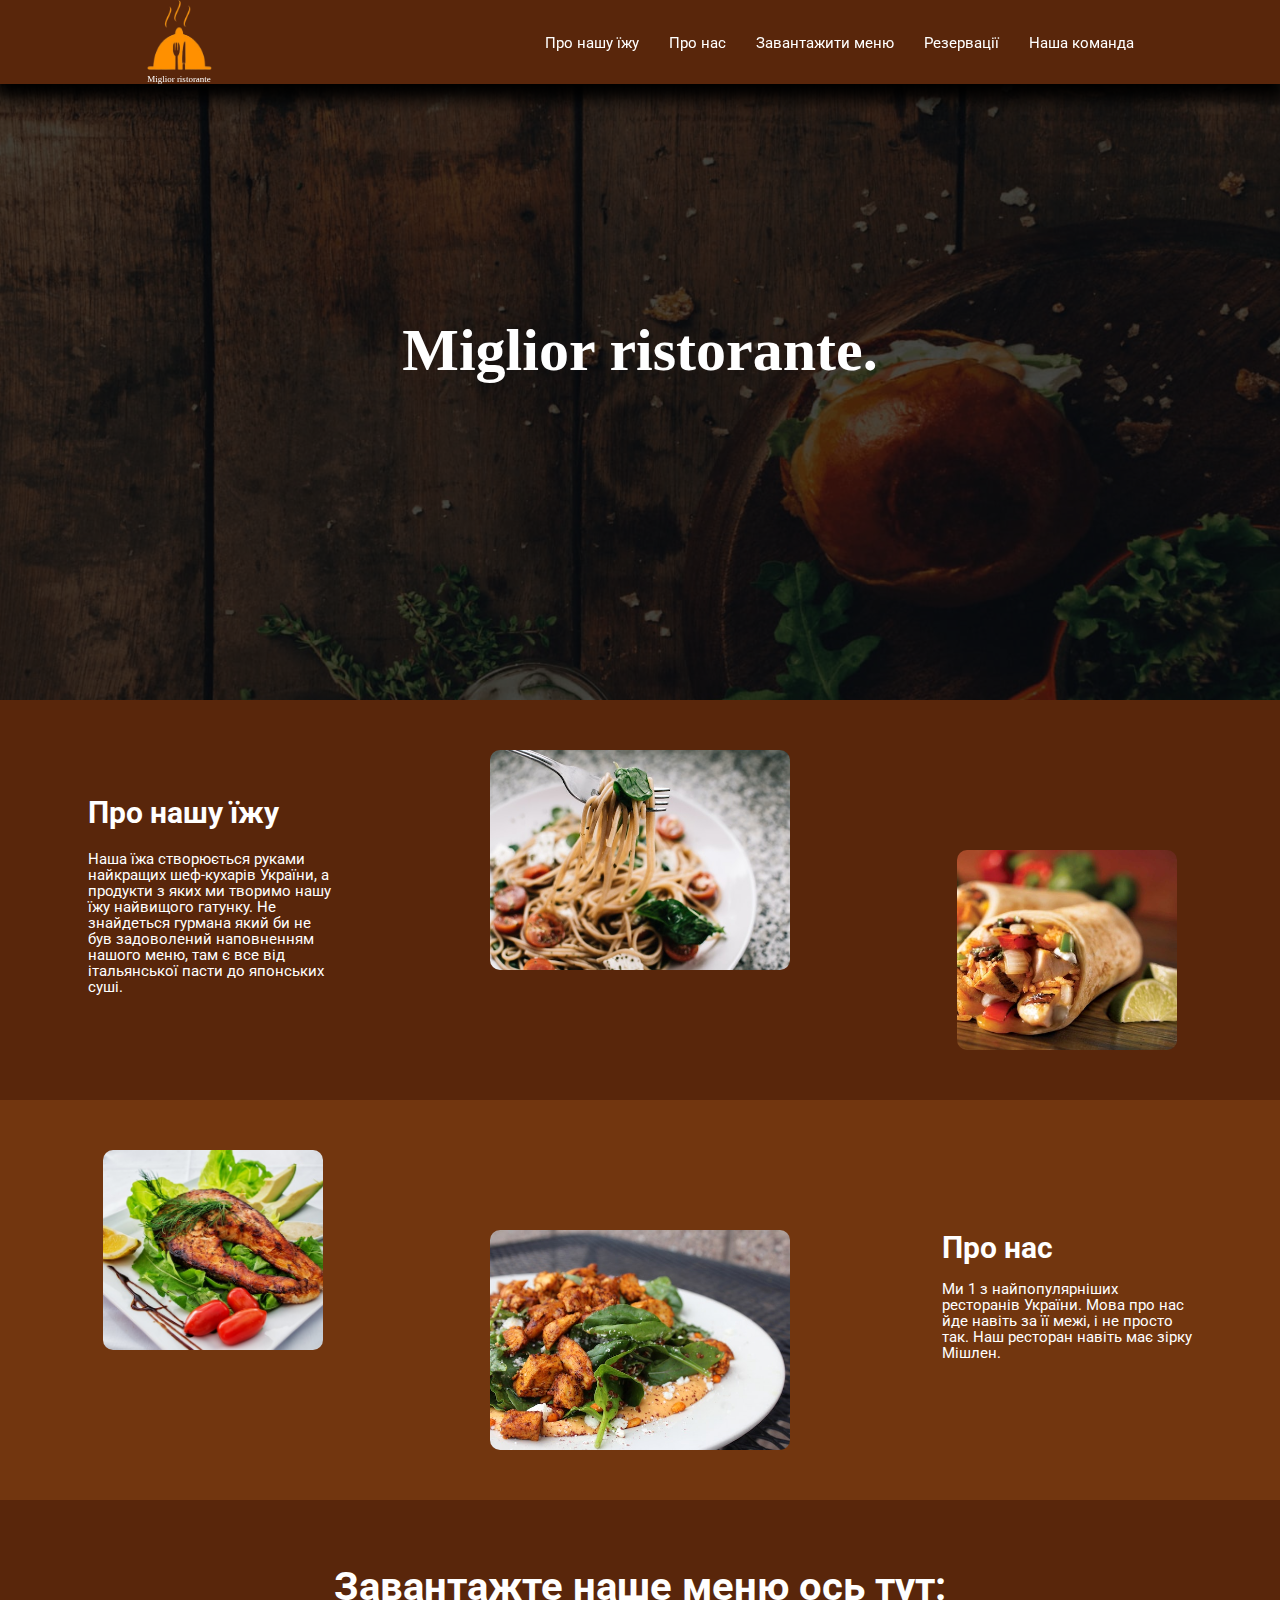
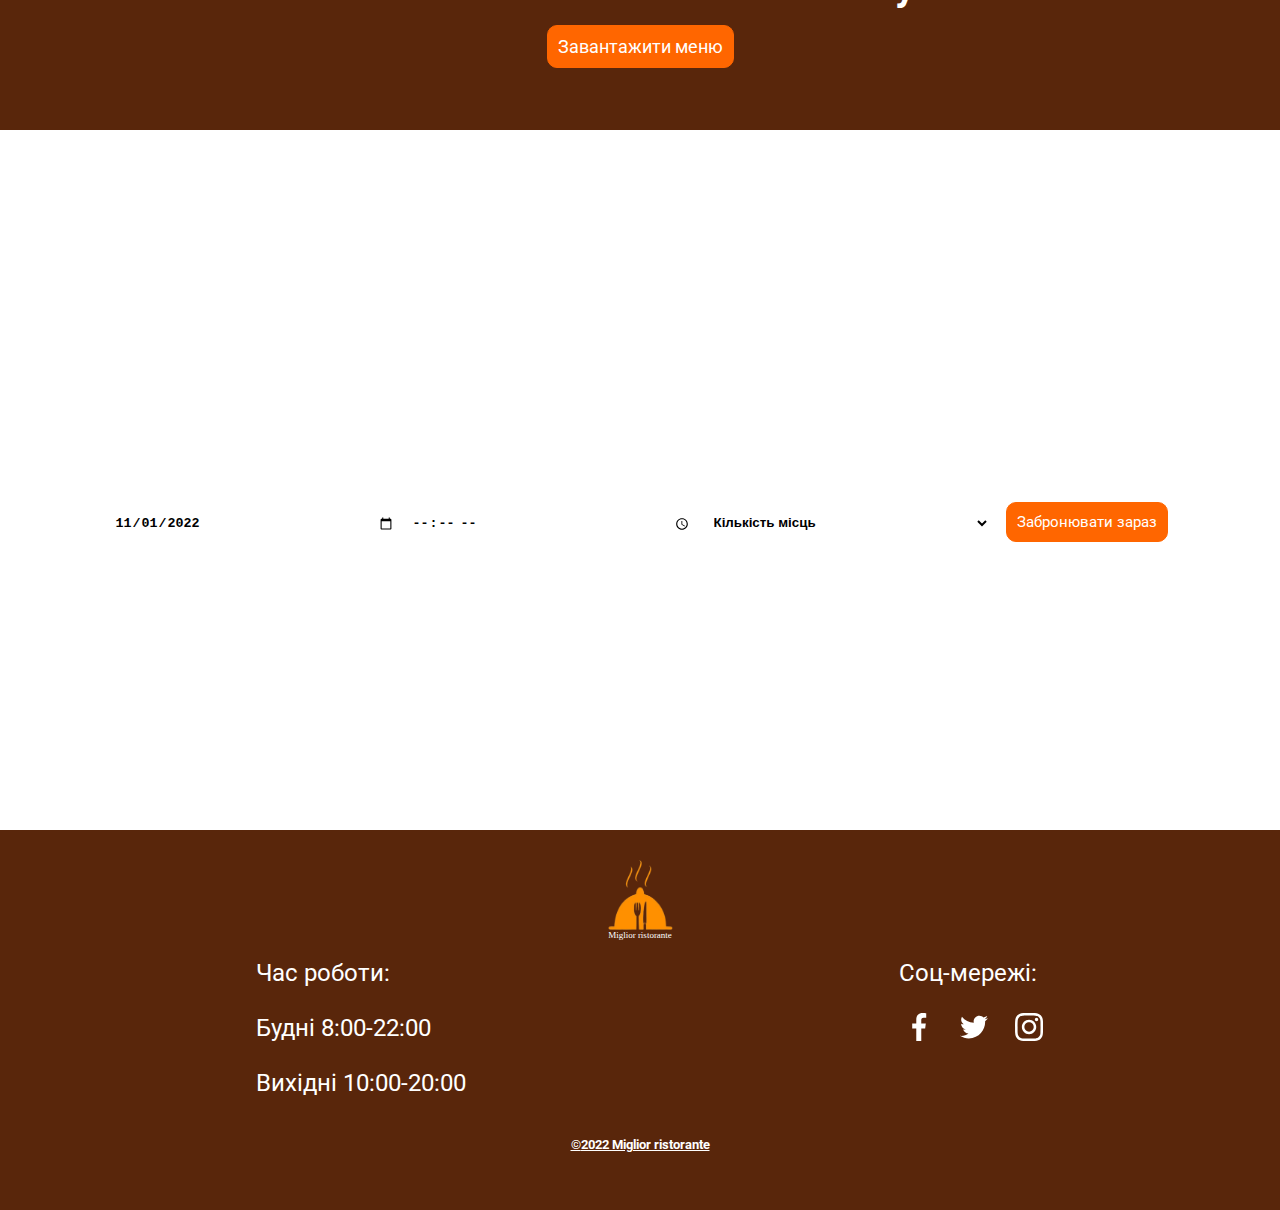
<file: index.html>
<!DOCTYPE html>
<html lang="en">
<head>
    <meta charset="UTF-8">
    <meta http-equiv="X-UA-Compatible" content="IE=edge">
    <meta name="viewport" content="width=device-width, initial-scale=1.0">
    <title>Miglior ristorante</title>
    <link rel="icon" type="image/x-icon" href="./images/logo.png">
    <link rel="stylesheet" href="./css/main.min.css">
    <link rel="preconnect" href="https://fonts.googleapis.com">
    <link rel="preconnect" href="https://fonts.gstatic.com" crossorigin>
    <link href="https://fonts.googleapis.com/css2?family=Permanent+Marker&family=Roboto:wght@300;400;500&family=Patrick+Hand&display=swap" rel="stylesheet">
    <link rel="stylesheet" href="https://cdnjs.cloudflare.com/ajax/libs/animate.css/3.7.2/animate.min.css" />
</head>
<body>
    <!-- =================================== HEADER =================================== -->
    <header>
        <nav class="navbar">
            <div class="logo">
                <a href="#">
                    <img class="logo-img" src="./images/logo.png" alt="logo">
                    <p class="logo-text">Miglior ristorante</p>
                </a>
            </div>
            <div class="nav-links">
                <input type="checkbox" id="checkbox_toggle" />
                <label for="checkbox_toggle" class="hamburger">&#9776;</label>
                <ul class="menu">
                    <li><a class="menu-link" href="#about-food">Про нашу їжу</a></li>
                    <li><a class="menu-link" href="#about-us">Про нас</a></li>
                    <li><a class="menu-link" href="#download">Завантажити меню</a></li>
                    <li><a class="menu-link" href="#reservations">Резервації</a></li>
                    <li><a class="menu-link" href="./our-team.html">Наша команда</a></li>
                </ul>
            </div>
        </nav>
    </header>
    <main>
        <!-- ===================================== HERO ===================================== -->
        <section class="hero">
            <h2 class="">Miglior ristorante.</h2>
        </section>
        <!-- ===================================== ABOUT FOOD SECTION ===================================== -->
        <section class="about-food" id="about-food">
            <div class="about-food-box">
                <div class="about-food-item">
                    <div class="aboud-food-text">
                        <h2>Про нашу їжу</h2>
                        <p>
                        Наша їжа створюється руками найкращих шеф-кухарів України, а продукти з яких ми творимо нашу їжу найвищого гатунку. Не знайдеться гурмана який би не був задоволений наповненням нашого меню, там є все від італьянської пасти до японських суші.
                        </p>
                    </div>
                </div>
                <div class="about-food-item">
                    <div class="about-food-bg">
                        <h2 class="about-food-bg-heading">Приклад нашої роботи</h2>
                    </div>
                </div>
                <div class="about-food-item">
                    <div class="about-food-bg2">
                        <h2 class="about-food-bg-heading">Приклад нашої роботи</h2>
                    </div>
                </div>
            </div>
        </section>
        <!-- ===================================== ABOUT US SECTION ===================================== -->
        <section class="about-us" id="about-us">
            <div class="about-us-box">
                <div class="about-us-item">
                    <div class="about-us-bg">
                        <h2 class="about-us-bg-heading">Приклад нашої роботи</h2>
                    </div>
                </div>
                <div class="about-us-item">
                    <div class="about-us-bg2">
                        <h2 class="about-us-bg-heading">Приклад нашої роботи</h2>
                    </div>
                </div>            
                <div class="about-us-item">
                    <div class="about-us-text">
                        <h2>Про нас</h2>
                        <p>
                          Ми 1 з найпопулярніших ресторанів України. Мова про нас йде навіть за її межі, і не просто так. Наш ресторан навіть має зірку Мішлен.
                        </p>
                    </div>
                </div>
            </div>
        </section>
        <!-- ===================================== DOWNLOAD MENU ===================================== -->
        <section class="download" id="download">
            <h2>Завантажте наше меню ось тут:</h2>
            <a  href="./menu.pdf" download="menu">Завантажити меню</a>
        </section>
        <!-- ===================================== RESERVATIONS ===================================== -->
        <section class="section5" id="reservations">
            <div class="div-section5">
                <div class="div2-section5">
                    <h2 class="reserve-h2">Замовлення столу</h2>
                    <div class="reserve-input">
                        <input type="date" id="date" name="trip-start" value="2022-11-01" min="2022-11-01" max="2022-12-31">
                        <input type="time" id="time" name="appt" min="09:00" max="21:00" required>
                        <select name="Party size" id="list">
                            <option value="">Кількість місць</option>
                            <option value="">на 1 місце</option>
                            <option value="">на 2 місця</option>
                            <option value="">на 3 місця</option>
                            <option value="">на 4 місця</option>
                            <option value="">на 5 місць</option>
                            <option value="">на 6 місць</option>
                        </select>
                        
                        <a class="reservenow" href="#win1">Забронювати зараз</a>
                        <a href="#x" class="overlay" id="win1"></a>
                        <div class="popup">
                            <img src="./images/phone.png" alt="phone-img">
                            <h2>Наразі ми не приймаємо бронювання онлайн.</h2>
                            <h5>Для завершення бронювання зателефонуйте, будь ласка, за номером: (800)-555-1111</h5>
                            <a class="close" title="Закрыть" href="#close">OK</a>
                        </div>    
                    </div>
                </div>
            </div>
        </section>
    </main>
    <!-- ===================================== FOOTER ===================================== -->
    <footer class="footer">
        <div class="div-footer">
            <div class="logo">
                <img class="logo-img" src="./images/logo.png" alt="logo">
                <p class="logo-text">Miglior ristorante</p>
            </div>
            <div class="div2-footer">
                <ul class="ul-footer">
                    <li class="li-footer">Час роботи:</li>
                    <li class="li-footer">Будні 8:00-22:00</li>
                    <li class="li-footer">Вихідні 10:00-20:00</li>
                </ul>
                <div class="div3-footer">
                    <p class="social-networks-footer">Соц-мережі:</p>
                    <ul class="ul-svg-footer">
                        <li class="li-svg-footer">
                            <svg class="svg-footer">
                                <use href="./sprite.svg#icon-facebook"></use>
                            </svg>
                        </li>
                        <li class="li-svg-footer">
                            <svg class="svg-footer">
                                <use href="./sprite.svg#icon-twitter"></use>
                            </svg>
                        </li>
                        <li class="li-svg-footer">
                            <svg class="svg-footer">
                                <use href="./sprite.svg#icon-instagram"></use>
                            </svg>
                        </li>
                    </ul>
                </div>
            </div>
        </div>
        <h3 class="copyright">2022 Miglior ristorante</h3>
    </footer>

</body>
</html>
</file>
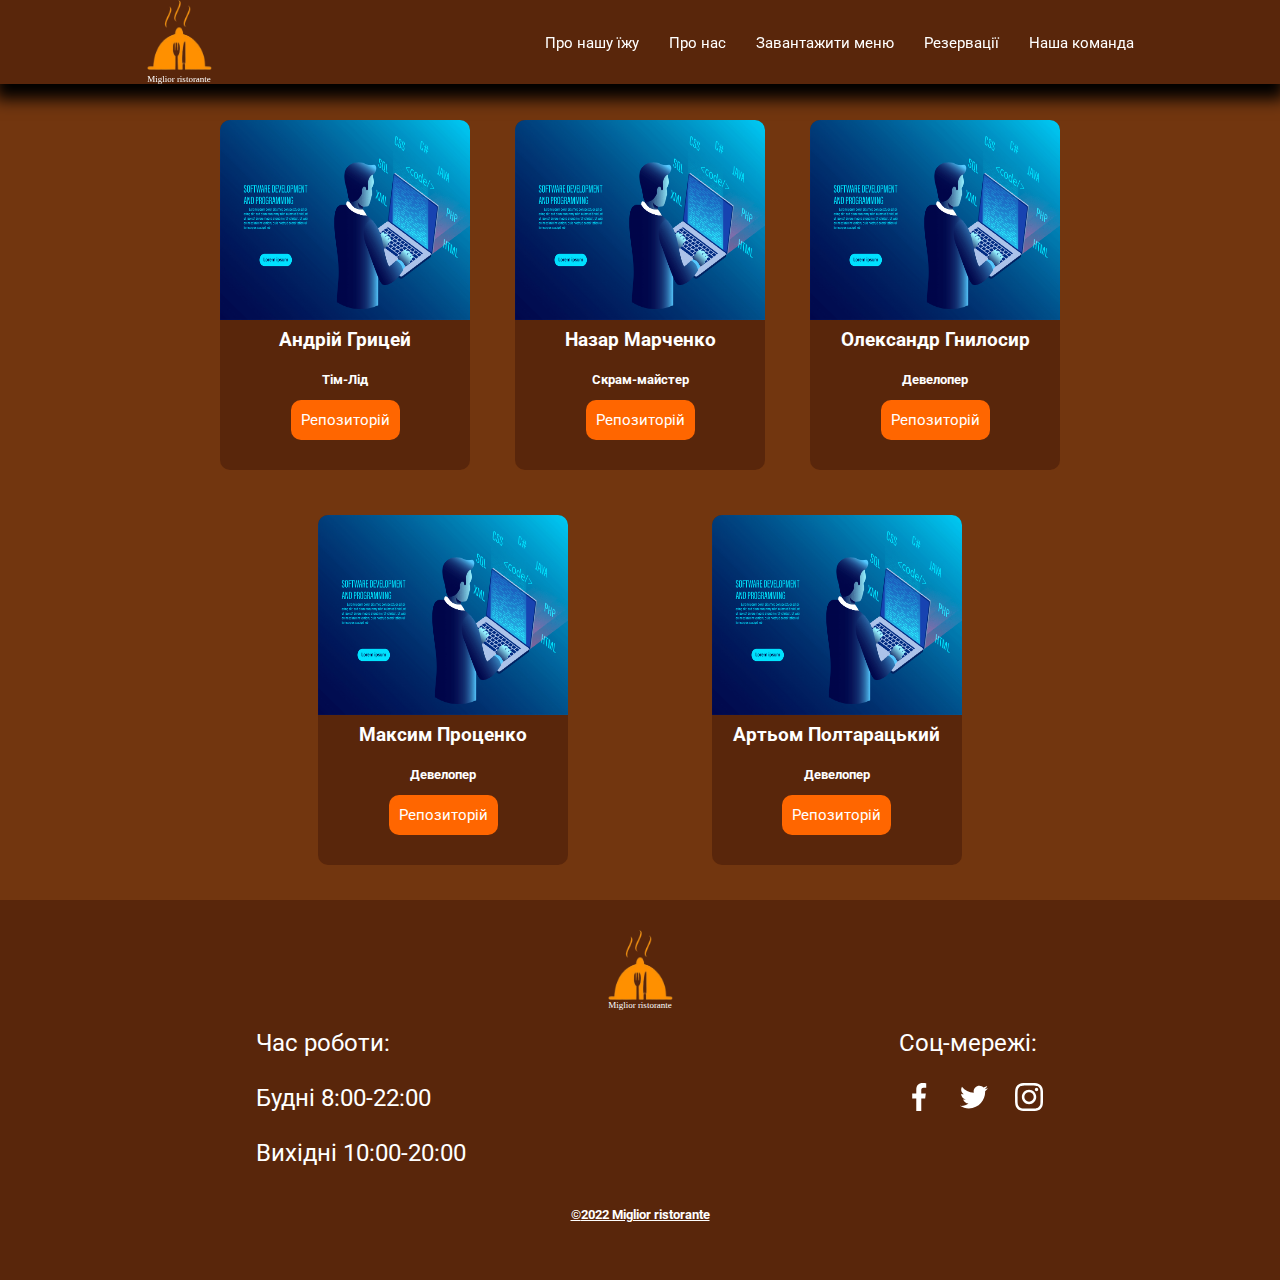
<file: our-team.html>
<!DOCTYPE html>
<html lang="en">

<head>
    <meta charset="UTF-8">
    <meta http-equiv="X-UA-Compatible" content="IE=edge">
    <meta name="viewport" content="width=device-width, initial-scale=1.0">
    <title>Наша команда</title>
    <link rel="icon" type="image/x-icon" href="./images/logo.png">
    <link rel="stylesheet" href="./css/main.min.css">
    <link rel="preconnect" href="https://fonts.googleapis.com">
    <link rel="preconnect" href="https://fonts.gstatic.com" crossorigin>
    <link
        href="https://fonts.googleapis.com/css2?family=Permanent+Marker&family=Roboto:wght@300;400;500&family=Patrick+Hand&display=swap"
        rel="stylesheet">
    <link rel="stylesheet" href="https://cdnjs.cloudflare.com/ajax/libs/animate.css/3.7.2/animate.min.css" />
</head>

<body>
    <header>
        <nav class="navbar">
            <div class="logo">
                <a href="./index.html">
                    <img class="logo-img" src="./images/logo.png" alt="logo">
                    <p class="logo-text">Miglior ristorante</p>
                </a>
            </div>
            <div class="nav-links">
                <input type="checkbox" id="checkbox_toggle" />
                <label for="checkbox_toggle" class="hamburger">&#9776;</label>
                <ul class="menu">
                    <li><a class="menu-link" href="./index.html#about-food">Про нашу їжу</a></li>
                    <li><a class="menu-link" href="./index.html#about-us">Про нас</a></li>
                    <li><a class="menu-link" href="./index.html#download">Завантажити меню</a></li>
                    <li><a class="menu-link" href="./index.html#reservations">Резервації</a></li>
                    <li><a class="menu-link" href="./our-team.html">Наша команда</a></li>
                </ul>
            </div>
        </nav>
    </header>
    <main>
        <setion class="our-team">
            <div class="our-team-box">
                <div class="our-team-item">
                    <img src="./images/software development01.png" alt="dev-img">
                    <h3>Андрій Грицей</h3>
                    <h3>Тім-Лід</h3>
                    <a href="https://github.com/AndriiHrytsei">Репозиторій</a>
                </div>
                <div class="our-team-item">
                    <img src="./images/software development01.png" alt="dev-img">
                    <h3>Назар Марченко</h3>
                    <h3>Скрам-майстер</h3>
                    <a href="https://github.com/Nazarchikk">Репозиторій</a>
                </div>
                <div class="our-team-item">
                    <img src="./images/software development01.png" alt="dev-img">
                    <h3>Олександр Гнилосир</h3>
                    <h3>Девелопер</h3>
                    <a href="https://github.com/Aleksandr14392">Репозиторій</a>
                </div>
                <div class="our-team-item">
                    <img src="./images/software development01.png" alt="dev-img">
                    <h3>Максим Проценко</h3>
                    <h3>Девелопер</h3>
                    <a href="https://github.com/MaxProchenko1928">Репозиторій</a>
                </div>
                <div class="our-team-item">
                    <img src="./images/software development01.png" alt="dev-img">
                    <h3>Артьом Полтарацький</h3>
                    <h3>Девелопер</h3>
                    <a href="https://github.com/ArtyomPoltaratsky">Репозиторій</a>
                </div>
            </div>
            </section>

    </main>
    <footer class="footer">
        <div class="div-footer">
            <div class="logo">
                <img class="logo-img" src="./images/logo.png" alt="logo">
                <p class="logo-text">Miglior ristorante</p>
            </div>
            <div class="div2-footer">
                <ul class="ul-footer">
                    <li class="li-footer">Час роботи:</li>
                    <li class="li-footer">Будні 8:00-22:00</li>
                    <li class="li-footer">Вихідні 10:00-20:00</li>
                </ul>
                <div class="div3-footer">
                    <p class="social-networks-footer">Соц-мережі:</p>
                    <ul class="ul-svg-footer">
                        <li class="li-svg-footer">
                            <svg class="svg-footer">
                                <use href="./sprite.svg#icon-facebook"></use>
                            </svg>
                        </li>
                        <li class="li-svg-footer">
                            <svg class="svg-footer">
                                <use href="./sprite.svg#icon-twitter"></use>
                            </svg>
                        </li>
                        <li class="li-svg-footer">
                            <svg class="svg-footer">
                                <use href="./sprite.svg#icon-instagram"></use>
                            </svg>
                        </li>
                    </ul>
                </div>
            </div>
        </div>
        <h3 class="copyright">2022 Miglior ristorante</h3>
    </footer>

</body>

</html>
</file>
<file: css/main.min.css>
h1,h2,h3,h4,h5,h6,p,a,body{margin:0;padding:0}body,html{overflow-x:hidden;width:100%}html{scroll-behavior:smooth}ul{list-style:none}body::-webkit-scrollbar{display:none}a{text-decoration:none}.logo{display:flex;flex-direction:column;justify-content:center;align-items:center}.logo .logo-img{width:65px;height:70px;margin-bottom:0}.logo a{text-align:center}.logo-text{font-family:"Permanent Marker";font-size:9px;margin-top:0;color:#fff}header{z-index:100}.navbar{display:flex;align-items:center;justify-content:space-around;background-color:#59260b;position:fixed;width:100%;color:#fff}@media screen and (min-width: 1024px){.navbar{transition-property:box-shadow;transition-duration:300ms;transition-timing-function:linear;transition-delay:0}.navbar:hover{box-shadow:0 10px 15px 5px #000}}.menu-link{transition:color 150ms ease-out;transition-delay:0;color:#fff;font-family:"Roboto";font-size:15px;position:relative}.menu-link:active{color:#f60}.menu-link:focus{color:#f60}@media screen and (max-width: 767px){.menu-link{margin-right:30px}}@media screen and (min-width: 1024px){.menu-link::before{content:"";position:absolute;top:49px;left:0;right:0;bottom:0;background-color:#f60;width:inherit;height:5px;border-top-left-radius:5px;border-top-right-radius:5px;transition:all 150ms ease-out;visibility:hidden;transform:scaleX(0)}.menu-link:hover{color:#f60}.menu-link:hover::before{visibility:visible;transform:scaleX(1)}.menu-link:focus{color:#f60}.menu-link:focus::before{visibility:visible;transform:scaleX(1)}}.menu{display:flex;gap:30px;font-size:18px}@media screen and (max-width: 767px){.menu{box-shadow:0 25px 25px 5px #000;display:none;position:absolute;background-color:#72360f;right:0;left:0;top:67.5px;text-align:center}.menu li{padding-top:10px;height:35px;padding-right:10px}}input[type=checkbox]{display:none}.hamburger{display:none;font-size:34px}@media screen and (max-width: 767px){.hamburger{display:block}}input[type=checkbox]:checked~.menu{display:block}.hero{width:100%;height:600px;background-image:url(../images/bgimg.jpg);background-size:cover;background-repeat:no-repeat;display:flex;justify-content:center;align-items:center;background-position:center;flex-direction:column;background-blend-mode:darken;background-color:rgba(0,0,0,.7)}@media screen and (min-width: 1024px){.hero{height:700px;background-attachment:fixed}}.hero h2{font-family:"Permanent Marker";color:#fff;font-size:40px;text-align:center;display:inline-block;-webkit-animation:fadeInDown;animation:fadeInDown;-webkit-animation-duration:2s;animation-duration:2s}@media screen and (min-width: 768px){.hero h2{font-size:60px}}.about-food-box{display:grid;grid-template-columns:1fr;width:100%;background-color:#59260b}@media screen and (min-width: 768px){.about-food-box{grid-template-columns:1fr 1fr 1fr}}.about-food-item{display:flex;height:400px;align-self:center;flex-direction:column}.about-food-item:first-child{justify-content:center;align-items:center}@media screen and (max-width: 767px){.about-food-item:first-child{height:300px}}.about-food-item:nth-child(2){align-items:flex-end;justify-content:center}@media screen and (max-width: 767px){.about-food-item:nth-child(2){height:200px}}@media screen and (min-width: 768px){.about-food-item:nth-child(2){justify-content:flex-start;align-items:center}}.about-food-item:nth-child(3){justify-content:center}@media screen and (max-width: 767px){.about-food-item:nth-child(3){height:300px}}@media screen and (min-width: 768px){.about-food-item:nth-child(3){justify-content:flex-end;align-items:center}}.about-food-bg,.about-us-bg,.about-food-bg2,.about-us-bg2{display:flex;justify-content:center;align-items:flex-end;width:280px;height:200px;border-radius:10px;background-image:url(../images/pexels-lisa-fotios-1279330.jpg);background-position:center;background-size:cover;transition-property:all;transition-duration:300ms;transition-timing-function:linear;transition-delay:0}@media screen and (min-width: 320px){.about-food-bg,.about-us-bg,.about-food-bg2,.about-us-bg2{margin-right:7px}}@media screen and (min-width: 768px){.about-food-bg,.about-us-bg,.about-food-bg2,.about-us-bg2{width:220px;height:180px;margin-right:0;margin-top:50px}}@media screen and (min-width: 1024px){.about-food-bg,.about-us-bg,.about-food-bg2,.about-us-bg2{width:300px;height:220px}}@media screen and (min-width: 1440px){.about-food-bg,.about-us-bg,.about-food-bg2,.about-us-bg2{width:330px;height:220px}}.about-food-bg:hover,.about-us-bg:hover,.about-food-bg2:hover,.about-us-bg2:hover{box-shadow:0 10px 15px 5px #000;transform:translateY(-3px);z-index:3}.about-food-bg:active,.about-us-bg:active,.about-food-bg2:active,.about-us-bg2:active{box-shadow:0 10px 15px 5px #000;transform:translateY(-3px)}.about-food-bg2,.about-us-bg2{background-image:url(../images/pexels-pixabay-461198\ \(1\).jpg);margin-top:0;margin-bottom:50px}@media screen and (min-width: 320px){.about-food-bg2,.about-us-bg2{margin-left:7px}}@media screen and (min-width: 768px){.about-food-bg2,.about-us-bg2{width:220px;height:200px;margin-left:0;margin-bottom:50px}}@media screen and (min-width: 1440px){.about-food-bg2,.about-us-bg2{width:330px;height:220px}}.about-food-bg-heading,.about-us-bg-heading{text-align:center;width:100%;color:#fff;background-color:rgba(0,0,0,.8);border-bottom-right-radius:10px;border-bottom-left-radius:10px;font-family:"Roboto";font-size:18px;opacity:0;transition-property:opacity;transition-duration:200ms;transition-timing-function:linear;transition-delay:0}.about-food-bg:hover h2,.about-us-bg:hover h2,.about-food-bg2:hover h2,.about-us-bg2:hover h2{opacity:1}.aboud-food-text{width:300px;line-height:16px;font-family:"Roboto";color:#fff;font-size:15px}@media screen and (min-width: 768px){.aboud-food-text{width:250px}}.aboud-food-text h2{margin-bottom:30px;font-size:30px}.about-us-box{display:grid;grid-template-columns:1fr;background-color:#72360f}@media screen and (min-width: 768px){.about-us-box{grid-template-columns:1fr 1fr 1fr}}.about-us-item{display:flex;height:400px;flex-direction:column}.about-us-item:first-child{align-items:flex-end;justify-content:center}@media screen and (max-width: 767px){.about-us-item:first-child{height:400px}}@media screen and (min-width: 768px){.about-us-item:first-child{justify-content:flex-start;align-items:center}}.about-us-item:nth-child(2){align-items:flex-start;justify-content:center}@media screen and (min-width: 768px){.about-us-item:nth-child(2){justify-content:flex-end;align-items:center}}@media screen and (max-width: 767px){.about-us-item:nth-child(2){height:250px}}.about-us-item:last-child{justify-content:center;align-items:center}@media screen and (max-width: 767px){.about-us-item:last-child{height:300px}}.about-us-bg{background-image:url(../images/pexels-dana-tentis-262959.jpg)}@media screen and (min-width: 768px){.about-us-bg{width:220px;height:200px}}@media screen and (min-width: 1440px){.about-us-bg{width:330px;height:220px}}.about-us-bg2{background-image:url(../images/pexels-sydney-troxell-718742.jpg)}@media screen and (min-width: 768px){.about-us-bg2{width:220px;height:180px}}@media screen and (min-width: 1024px){.about-us-bg2{width:300px;height:220px}}@media screen and (min-width: 1440px){.about-us-bg2{width:330px;height:220px}}.about-us-text{width:300px;line-height:16px;font-family:"Roboto";color:#fff;font-size:15px}@media screen and (min-width: 768px){.about-us-text{width:250px}}.about-us-text h2{margin-bottom:25px;font-size:30px}.download{display:flex;flex-direction:column;justify-content:center;align-items:center;height:230px;background-color:#59260b}.download h2{margin-bottom:15px;color:#fff;font-family:"Roboto";font-size:40px;text-align:center}.download a{font-size:18px;padding:10px;background-color:#f60;border:1px solid #f60;border-radius:10px;color:#fff;font-family:"Roboto";transition-property:all;transition-duration:300ms;transition-timing-function:linear;transition-delay:0}.download a:hover{box-shadow:0 5px 15px 5px #000;transform:translateY(-3px)}.section5{width:100%;height:700px;background-size:cover;background-position:100%;min-width:100%;background-image:linear-gradient(rgba(47, 48, 58, 0.4), rgba(47, 48, 58, 0.4)),url(../fon_section5.png)}@media screen and (min-width: 1024px){.section5{background-attachment:fixed}}.div-section5{width:100%;height:700px;display:flex;justify-content:center;align-items:center}.reserve-h2{color:#fff;font-family:"Roboto";font-size:40px;text-align:center}.reserve-input{width:325px;text-align:center}@media screen and (min-width: 768px){.reserve-input{width:600px;margin-top:30px}}@media screen and (min-width: 1025px){.reserve-input{width:100%}}#date{width:280px;height:40px;background-color:#fff;font-weight:bold;border:1px solid #fff;border-radius:10px;margin-top:20px}@media screen and (min-width: 768px){#date{margin-top:10px;margin-right:10px}}#time{width:280px;height:40px;background-color:#fff;font-weight:bold;border:1px solid #fff;border-radius:10px;margin-top:10px}@media screen and (min-width: 768px){#time{margin-right:10px}}#list{width:285px;height:40px;background-color:#fff;font-weight:bold;padding:1px;border:2px solid #fff;border-radius:10px;margin-top:10px}@media screen and (min-width: 768px){#list{margin-top:10px;margin-right:10px}}.reservenow{display:inline-block;background-color:#f60;border:1px solid #f60;border-radius:10px;padding:10px;color:#fff;text-decoration:none;font-size:15px;font-family:"Roboto";margin-top:10px}@media screen and (min-width: 1024px){.reservenow{transition-property:all;transition-duration:300ms;transition-timing-function:linear;transition-delay:0}.reservenow:hover{box-shadow:0 5px 15px 5px #000;transform:translateY(-3px)}}.popup{display:none;align-items:center;justify-content:space-around;flex-direction:column;top:-100%;right:0;left:50%;width:260px;height:350px;position:fixed;background:#fefefe;padding:26px;border-radius:10px;font-family:"Roboto"}@media screen and (min-width: 768px){.popup{width:474px;height:400px}}@media screen and (min-width: 1024px){.popup{width:574px;height:400px}}.popup img{width:100px;height:100px}.overlay:target+.popup{transform:translate(-50%, 0);display:flex;top:20%}.close{width:198px;height:42px;background-color:#f60;display:flex;justify-content:center;align-items:center;color:#fff;border-radius:10px}.footer{width:100%;min-height:350px;background-color:#59260b;padding-top:30px}.h2-footer-logo{font-weight:700;font-size:20px;line-height:69px;font-family:"Roboto";color:#fff}@media screen and (min-width: 768px){.h2-footer-logo{font-size:38px}}@media screen and (min-width: 1025px){.h2-footer-logo{font-size:48px}}.a-footer-logo{height:70px;text-align:center}.div2-footer{display:flex;flex-wrap:wrap;flex-direction:column;align-items:center;justify-content:space-evenly}@media screen and (min-width: 768px){.div2-footer{flex-direction:initial;justify-content:space-around;align-items:baseline}}.div3-footer{text-align:center}@media screen and (min-width: 767px){.div3-footer{text-align:initial}}.ul-footer{margin-right:40px;text-align:center}@media screen and (min-width: 768px){.ul-footer{text-align:initial;margin-right:0}}.li-footer{color:#fff;list-style-type:none;margin-bottom:20px;font-weight:400;font-size:14px;line-height:35px;font-family:"Roboto"}@media screen and (min-width: 768px){.li-footer{font-size:18px}}@media screen and (min-width: 1025px){.li-footer{font-size:24px}}.social-networks-footer{color:#fff;font-weight:400;font-size:15px;line-height:35px;font-family:"Roboto"}@media screen and (min-width: 768px){.social-networks-footer{font-size:18px}}@media screen and (min-width: 1025px){.social-networks-footer{font-size:24px}}.ul-svg-footer{display:flex;padding:0}.li-svg-footer{list-style-type:none;width:25px;height:25px;margin-right:15px;display:flex;justify-content:center;align-items:center;border-radius:30px}@media screen and (min-width: 768px){.li-svg-footer{width:40px;height:40px}}.svg-footer{width:18px;height:18px;fill:#fff}@media screen and (min-width: 768px){.svg-footer{width:28px;height:28px}}.li-svg-footer:hover,.svg-footer:hover{background-color:#fff;fill:#59260b}.copyright{color:#fff;text-align:center;font-size:13px;font-family:"Roboto";text-decoration:underline;padding-bottom:20px}.copyright::before{content:"©";color:#fff}.our-team{width:100%;min-height:750px;background-color:#72360f;padding-top:120px;display:flex;justify-content:center;padding-bottom:30px}@media screen and (min-width: 1440px){.our-team{width:100%;align-items:center}}.our-team .our-team-box{display:flex;justify-content:space-evenly;flex-wrap:wrap;gap:40px}@media screen and (min-width: 768px){.our-team .our-team-box{width:550px}}@media screen and (min-width: 1024px){.our-team .our-team-box{width:850px}}@media screen and (min-width: 1440px){.our-team .our-team-box{width:100%;height:400px}}.our-team .our-team-item{width:250px;height:350px;display:flex;flex-direction:column;align-items:center;border-radius:10px;background-color:#59260b;line-height:40px;color:#fff;font-family:"Roboto";transition-property:all;transition-duration:300ms;transition-timing-function:linear;transition-delay:0}.our-team .our-team-item:hover{box-shadow:0 10px 15px 5px #000;transform:translateY(-3px)}.our-team .our-team-item:active{box-shadow:0 10px 15px 5px #000;transform:translateY(-3px)}.our-team .our-team-item img{width:100%;height:200px;border-top-left-radius:10px;border-top-right-radius:10px}.our-team .our-team-item h3:nth-child(3){font-size:13px}.our-team .our-team-item a{display:inline-block;font-size:15px;padding:0px 10px;background-color:#f60;border-radius:10px;color:#fff;transition-property:all;transition-duration:300ms;transition-timing-function:linear;transition-delay:0}.our-team .our-team-item a:hover{transform:translateY(-3px);box-shadow:0 5px 15px 5px #000}/*# sourceMappingURL=main.min.css.map */
</file>
